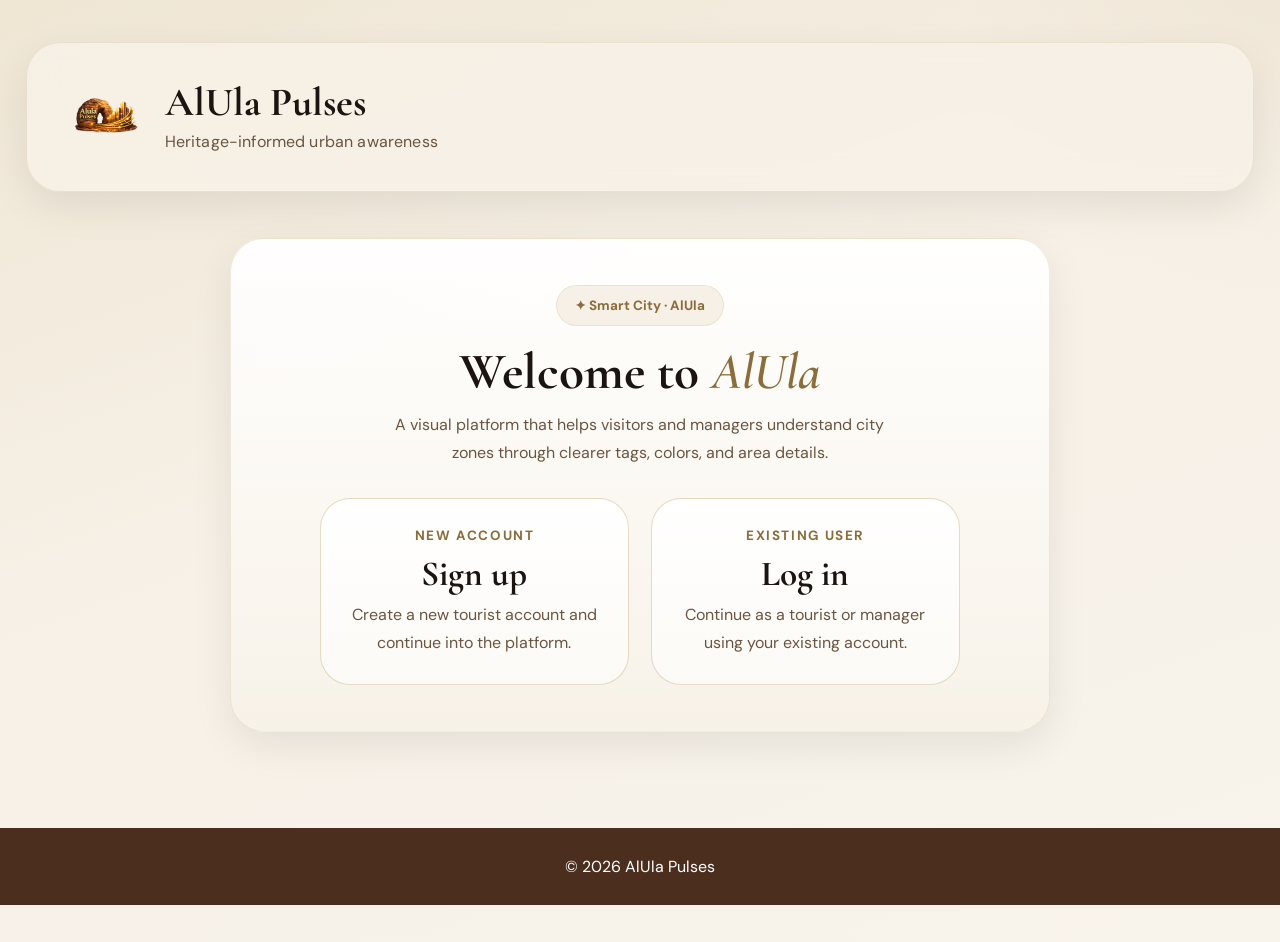
<file: index.html>
<!DOCTYPE html>
<html lang="en">
<head>
  <meta charset="UTF-8" />
  <meta name="viewport" content="width=device-width, initial-scale=1.0" />
  <title>AlUla Pulses — Interfaces</title>
  <link rel="preconnect" href="https://fonts.googleapis.com" />
  <link rel="preconnect" href="https://fonts.gstatic.com" crossorigin />
  <link href="https://fonts.googleapis.com/css2?family=Cormorant+Garamond:wght@400;600;700&family=DM+Sans:wght@300;400;500;700&display=swap" rel="stylesheet" />
  <style>
    :root {
      --gold: #b8975a;
      --gold-lt: #d4b07a;
      --gold-dk: #8a6d3b;
      --ink: #1c1410;
      --parchment: #f7f1e8;
      --parchment2: #ede3d2;
      --text: #2c1f12;
      --text-soft: #6b5540;
      --border: rgba(184, 151, 90, 0.18);
      --surface: rgba(247, 241, 232, 0.97);
      --white: #ffffff;
      --shadow: 0 14px 40px rgba(0, 0, 0, 0.08);
    }

    * {
      box-sizing: border-box;
    }

    html {
      scroll-behavior: smooth;
    }

    body {
      margin: 0;
      font-family: 'DM Sans', sans-serif;
      color: var(--text);
      background:
        radial-gradient(circle at top right, rgba(184,151,90,.08), transparent 20%),
        linear-gradient(160deg, #efe6d4 0%, var(--parchment) 48%, #f8f3eb 100%);
      min-height: 100vh;
    }

    .welcome-desc {
      margin: 14px auto 0;
      max-width: 520px;
      text-align: center;
      font-size: 1rem;
      line-height: 1.8;
      color: var(--text-soft);
    }

    .shell {
      width: min(96vw, 1960px);
      margin: 42px auto 70px;
    }

    .topbar {
      display: flex;
      align-items: center;
      justify-content: space-between;
      gap: 24px;
      min-height: 150px;
      padding: 26px 38px;
      background: rgba(247, 241, 232, 0.84);
      border: 1px solid var(--border);
      border-radius: 34px;
      backdrop-filter: blur(14px);
      box-shadow: var(--shadow);
      margin-bottom: 46px;
    }

    .brand {
      display: flex;
      align-items: center;
      gap: 18px;
      min-width: 0;
    }

    .brand-mark {
      width: 82px;
      height: 82px;
      border-radius: 22px;
      display: grid;
      place-items: center;
      overflow: hidden;
      flex-shrink: 0;
      background: transparent;
      box-shadow: none;
    }

    .logo-img {
      width: 100%;
      height: 100%;
      object-fit: contain;
      display: block;
    }

    .brand-copy {
      min-width: 0;
    }

    .brand h1 {
      margin: 0;
      font-family: 'Cormorant Garamond', serif;
      font-size: clamp(2.5rem, 3vw, 4.2rem);
      font-weight: 700;
      color: var(--ink);
      line-height: .95;
    }

    .brand p {
      margin: 10px 0 0;
      font-size: clamp(1rem, 1.15vw, 1.55rem);
      color: var(--text-soft);
      letter-spacing: .01em;
    }

    .actions {
      display: flex;
      align-items: center;
      gap: 12px;
      flex-wrap: wrap;
      flex-shrink: 0;
    }

    .btn {
      border: 1px solid var(--border);
      background: #fff;
      color: var(--text);
      border-radius: 999px;
      padding: 12px 20px;
      font-size: .95rem;
      font-weight: 500;
      cursor: pointer;
      transition: .2s ease;
      font-family: inherit;
    }

    .btn:hover {
      transform: translateY(-1px);
      border-color: rgba(184,151,90,.35);
      box-shadow: 0 8px 18px rgba(0,0,0,.06);
    }

    .btn-primary {
      background: linear-gradient(135deg, var(--gold), var(--gold-dk));
      color: #fff;
      border-color: transparent;
    }

    .btn-soft {
      background: rgba(255,255,255,.88);
    }

    .flow-stage {
      min-height: 520px;
      display: flex;
      justify-content: center;
      align-items: flex-start;
    }

    .flow-card-active {
      width: min(100%, 820px);
      background: linear-gradient(180deg, rgba(255,255,255,.95), rgba(247,241,232,.95));
      border: 1px solid var(--border);
      border-radius: 34px;
      box-shadow: var(--shadow);
      padding: 46px 52px;
      display: none;
      flex-direction: column;
      align-items: center;
      animation: fadeUp .28s ease;
    }

    .flow-card-active.active {
      display: flex;
    }

    .flow-left {
      width: 100%;
      text-align: center;
      margin-bottom: 30px;
    }

    .badge {
      display: inline-flex;
      align-items: center;
      gap: 8px;
      padding: 11px 18px;
      border-radius: 999px;
      background: rgba(184,151,90,.12);
      color: var(--gold-dk);
      font-size: .84rem;
      font-weight: 700;
      border: 1px solid rgba(184,151,90,.16);
    }

    .flow-left h2 {
      font-family: 'Cormorant Garamond', serif;
      font-size: clamp(3.1rem, 4vw, 5.2rem);
      margin: 22px 0 0;
      color: var(--ink);
      line-height: .95;
      font-weight: 700;
    }

    .flow-left h2 em {
      color: var(--gold-dk);
      font-style: italic;
      font-weight: 600;
    }

    .entry-actions {
      display: grid;
      grid-template-columns: 1fr 1fr;
      gap: 22px;
      width: 100%;
      max-width: 640px;
    }

    .flow-choice {
      border: 1px solid rgba(184,151,90,.35);
      border-radius: 30px;
      background: linear-gradient(180deg, #fff, #fcfaf6);
      padding: 28px 26px;
      text-align: center;
      cursor: pointer;
      transition: .2s ease;
      font-family: inherit;
    }

    .flow-choice:hover {
      transform: translateY(-2px);
      border-color: rgba(184,151,90,.55);
      box-shadow: 0 14px 26px rgba(184,151,90,.12);
    }

    .flow-choice small {
      display: block;
      text-transform: uppercase;
      letter-spacing: .12em;
      color: var(--gold-dk);
      font-size: .84rem;
      font-weight: 700;
      margin-bottom: 12px;
    }

    .flow-choice strong {
      display: block;
      font-family: 'Cormorant Garamond', serif;
      font-size: 2.2rem;
      color: var(--ink);
      margin-bottom: 10px;
      line-height: 1;
    }

    .flow-choice span {
      display: block;
      color: var(--text-soft);
      font-size: 1rem;
      line-height: 1.7;
    }

    .stage-box {
      background: #fff;
      border: 1px solid var(--border);
      border-radius: 28px;
      padding: 34px;
      box-shadow: 0 6px 18px rgba(0,0,0,.05);
      width: 100%;
      max-width: 620px;
    }

    .card-title {
      font-family: 'Cormorant Garamond', serif;
      font-size: 2.2rem;
      text-align: center;
      margin: 0 0 10px;
      color: var(--ink);
      line-height: 1;
    }

    .muted {
      color: var(--text-soft);
      font-size: 1rem;
      text-align: center;
      line-height: 1.7;
      margin: 0 0 22px;
    }

    .role-grid {
      display: grid;
      grid-template-columns: 1fr 1fr;
      gap: 14px;
      margin-top: 20px;
    }

    .role-card {
      border: 1px solid var(--border);
      border-radius: 22px;
      background: linear-gradient(180deg, #fff, #fcfaf6);
      padding: 22px 18px;
      text-align: center;
      cursor: pointer;
      transition: .2s ease;
      font-family: inherit;
    }

    .role-card:hover {
      border-color: rgba(184,151,90,.42);
      box-shadow: 0 8px 18px rgba(184,151,90,.12);
      transform: translateY(-1px);
    }

    .role-card small {
      display: block;
      text-transform: uppercase;
      letter-spacing: .1em;
      color: var(--gold-dk);
      font-size: .72rem;
      font-weight: 700;
      margin-bottom: 8px;
    }

    .role-card strong {
      display: block;
      font-family: 'Cormorant Garamond', serif;
      font-size: 1.8rem;
      color: var(--ink);
      line-height: 1;
    }

    .stack {
      display: grid;
      gap: 16px;
    }

    label {
      font-size: .86rem;
      color: var(--text-soft);
      font-weight: 500;
      display: block;
      margin-bottom: 7px;
    }

    .input {
      width: 100%;
      border: 1px solid var(--border);
      background: #fff;
      border-radius: 16px;
      padding: 13px 15px;
      font-size: .95rem;
      color: var(--text);
      font-family: inherit;
    }

    .form-actions {
      display: flex;
      gap: 10px;
      justify-content: flex-end;
      margin-top: 16px;
      flex-wrap: wrap;
    }

    .form-actions.left {
      justify-content: flex-start;
    }

    @keyframes fadeUp {
      from {
        opacity: 0;
        transform: translateY(10px);
      }
      to {
        opacity: 1;
        transform: translateY(0);
      }
    }

    @media (max-width: 1100px) {
      .shell {
        width: min(100% - 28px, 1960px);
      }

      .topbar {
        padding: 24px 26px;
      }

      .flow-card-active {
        width: min(100%, 760px);
      }
    }

    @media (max-width: 760px) {
      .topbar {
        flex-direction: column;
        align-items: flex-start;
        min-height: auto;
      }

      .actions {
        width: 100%;
        justify-content: flex-end;
      }

      .brand-mark {
        width: 72px;
        height: 72px;
        border-radius: 20px;
      }

      .flow-card-active {
        padding: 28px 18px;
        border-radius: 26px;
      }

      .entry-actions,
      .role-grid {
        grid-template-columns: 1fr;
      }

      .stage-box {
        padding: 24px 18px;
      }
    }
    .main-footer{
    background:#4b2e1e;
    color:white;
    text-align:center;
    padding:12px;
    margin-top:30px;
}

.input:focus {
  outline: none;
  border-color: #b8975a;
  box-shadow: 0 0 0 2px rgba(184,151,90,.15);
}

.error-message {
  transition: 0.2s;
}
  </style>
</head>
<body>
  <div class="shell">
    <header class="topbar">
      <div class="brand">
        <div class="brand-mark">
          <img src="images/logo.png" alt="AlUla Pulses logo" class="logo-img" />
        </div>
        <div class="brand-copy">
          <h1>AlUla Pulses</h1>
          <p>Heritage-informed urban awareness</p>
        </div>
      </div>
      <div class="actions">
        <button class="btn btn-soft" id="backFlowBtn" style="display:none;" onclick="goBack()">Back</button>
      </div>
    </header>

    <div class="flow-stage">
      <div class="flow-card-active active" id="welcomeCard">
        <div class="flow-left">
          <div class="badge">✦ Smart City · AlUla</div>
          <h2>Welcome to <em>AlUla</em></h2>
          <p class="welcome-desc">
            A visual platform that helps visitors and managers understand city zones through
            clearer tags, colors, and area details.
          </p>
        </div>

        <div class="entry-actions">
          <button class="flow-choice" onclick="showStep('signupCard')">
            <small>New account</small>
            <strong>Sign up</strong>
            <span>Create a new tourist account and continue into the platform.</span>
          </button>

          <button class="flow-choice" onclick="showStep('roleCard')">
            <small>Existing user</small>
            <strong>Log in</strong>
            <span>Continue as a tourist or manager using your existing account.</span>
          </button>
        </div>
      </div>

      <div class="flow-card-active" id="signupCard">
        <div class="stage-box">
          <h3 class="card-title">Create Account</h3>
          <p class="muted">Register as a tourist by entering your username, email, and password.</p>
          <form id="signupForm" class="stack">
  <div>
    <label>Username</label>
    <input id="signupUsername" class="input" type="text" required />
  </div>

  <div>
    <label>Email</label>
    <input id="signupEmail" class="input" type="email" required />
  </div>

  <div>
    <label>Password</label>
    <input id="signupPassword" class="input" type="password" required />
  </div>

  <div class="form-actions">
    <button type="button" class="btn" onclick="showStep('welcomeCard')">Cancel</button>
    <button type="submit" class="btn btn-primary">Confirm</button>
  </div>
</form>
        </div>
      </div>

      <div class="flow-card-active" id="roleCard">
        <div class="stage-box">
          <h3 class="card-title">Log in</h3>
          <p class="muted">Choose how you want to continue, then the login form will appear.</p>
          <div class="role-grid">
            <button class="role-card" onclick="selectRole('Tourist')">
              <small>As a user</small>
              <strong>Tourist</strong>
            </button>
            <button class="role-card" onclick="selectRole('Manager')">
              <small>As an admin</small>
              <strong>Manager</strong>
            </button>
          </div>
          <div class="form-actions left" style="margin-top:18px;">
            <button type="button" class="btn" onclick="showStep('welcomeCard')">Cancel</button>
          </div>
        </div>
      </div>

      <div class="flow-card-active" id="loginCard">
        <div class="stage-box">
          <h3 class="card-title" id="loginTitle">Please enter your details</h3>
          <form id="loginForm" class="stack">
  <div>
    <label>Username</label>
    <input id="loginUsername" class="input" type="text" required />
  </div>

  <div>
    <label>Password</label>
    <input id="loginPassword" class="input" type="password" required />
  </div>

  <div class="form-actions">
    <button type="button" class="btn" onclick="showStep('welcomeCard')">Cancel</button>
    <button type="submit" class="btn btn-primary">Confirm</button>
  </div>
</form>
        </div>
      </div>
    </div>
  </div>

  <script>
    const steps = ['welcomeCard', 'signupCard', 'roleCard', 'loginCard']
    const backFlowBtn = document.getElementById('backFlowBtn')
    const loginTitle = document.getElementById('loginTitle')
    let currentStep = 'welcomeCard'
    let selectedRole = ''
    document.addEventListener("DOMContentLoaded", () => {

  function createError(input) {
    const div = document.createElement("div");
    div.className = "error-message";
    div.style.color = "#d4a5a5";
    div.style.fontSize = "0.8rem";
    div.style.marginTop = "4px";
    div.style.display = "none";
    input.parentElement.appendChild(div);
    return div;
  }

  function showError(input, errorDiv, msg) {
    errorDiv.textContent = msg;
    errorDiv.style.display = "block";
    input.style.borderColor = "#d4a5a5";
  }

  function hideError(input, errorDiv) {
    errorDiv.style.display = "none";
    input.style.borderColor = "#e8d5c4";
  }

  function validateUsername(username) {
    if (username.trim().length < 3) return "At least 3 characters";
    return null;
  }

  function validateEmail(email) {
    if (!email.includes("@") || !email.includes(".")) {
      return "Invalid email";
    }
    return null;
  }

  function validatePassword(password) {
  if (password.length < 8) return "Min 8 characters";
  if (!/[A-Z]/.test(password)) return "Need uppercase";
  if (!/[a-z]/.test(password)) return "Need lowercase";
  if (!/[0-9]/.test(password)) return "Need number";
  if (!/[!@#$%^&*(),.?":{}|<>]/.test(password)) return "Need special character"; 
  return null;
}

  // ================= SIGNUP =================
  const signupForm = document.getElementById("signupForm");

  if (signupForm) {
    const username = document.getElementById("signupUsername");
    const email = document.getElementById("signupEmail");
    const password = document.getElementById("signupPassword");

    const userErr = createError(username);
    const emailErr = createError(email);
    const passErr = createError(password);

    signupForm.addEventListener("submit", (e) => {
      e.preventDefault(); 

      let hasError = false;

      const u = validateUsername(username.value);
      const em = validateEmail(email.value);
      const p = validatePassword(password.value);

      if (u) { showError(username, userErr, u); hasError = true; }
      else hideError(username, userErr);

      if (em) { showError(email, emailErr, em); hasError = true; }
      else hideError(email, emailErr);

      if (p) { showError(password, passErr, p); hasError = true; }
      else hideError(password, passErr);

      if (hasError) {
  e.preventDefault();
  return; }

      // نجاح التسجيل
      window.location.href = 'Tourist.html';
    });
  }

  // ================= LOGIN =================
  const loginForm = document.getElementById("loginForm");


let hasError = false;
  if (loginForm) {
    const username = document.getElementById("loginUsername");
    const password = document.getElementById("loginPassword");

    const userErr = createError(username);
    const passErr = createError(password);

loginForm.addEventListener("submit", (e) => {
e.preventDefault(); 
  let hasError = false;

  const u = validateUsername(username.value);
  const p = validatePassword(password.value);

  if (u) { showError(username, userErr, u); hasError = true; }
  else hideError(username, userErr);

  if (p) { showError(password, passErr, p); hasError = true; }
  else hideError(password, passErr);

  // 🔥 تحقق من اختيار الدور
  if (!selectedRole) {
    alert("Please choose Tourist or Manager first");
    hasError = true;
  }

  if (hasError) {
    e.preventDefault();
    return;
  }

  // هنا فقط يصير التحويل
  if (selectedRole === 'Manager') {
    window.location.href = 'manager.html';
  } else {
    window.location.href = 'Tourist.html';
  }
});
  }

});

    function showStep(id) {
      steps.forEach(step => {
        document.getElementById(step).classList.remove('active')
      })
      document.getElementById(id).classList.add('active')
      currentStep = id
      backFlowBtn.style.display = id === 'welcomeCard' ? 'none' : 'inline-flex'
    }

    function selectRole(role) {
      selectedRole = role
      loginTitle.textContent = role === 'Manager' ? 'Manager Log in' : 'Tourist Log in'
      showStep('loginCard')
    }



    function goBack() {
      if (currentStep === 'loginCard') {
        showStep('roleCard')
        return
      }
      showStep('welcomeCard')
    }
  </script>
  <!-- FOOTER -->
<footer class="main-footer">
    <p>© 2026 AlUla Pulses</p>
</footer>
</body>
</html>
</file>
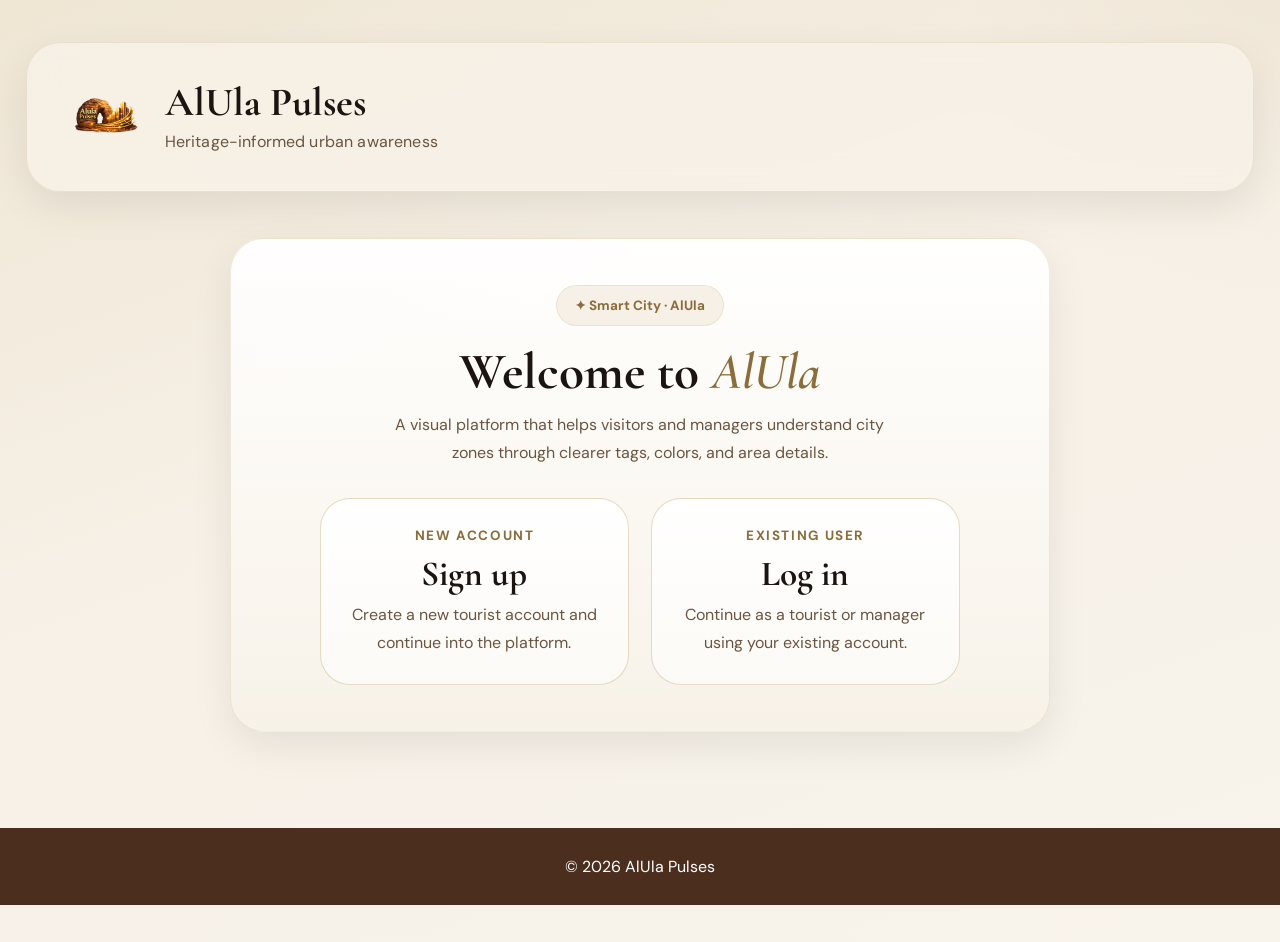
<file: Logging.html>
<!DOCTYPE html>
<html lang="en">
<head>
  <meta charset="UTF-8" />
  <meta name="viewport" content="width=device-width, initial-scale=1.0" />
  <title>AlUla Pulses — Interfaces</title>
  <link rel="preconnect" href="https://fonts.googleapis.com" />
  <link rel="preconnect" href="https://fonts.gstatic.com" crossorigin />
  <link href="https://fonts.googleapis.com/css2?family=Cormorant+Garamond:wght@400;600;700&family=DM+Sans:wght@300;400;500;700&display=swap" rel="stylesheet" />
  <style>
    :root {
      --gold: #b8975a;
      --gold-lt: #d4b07a;
      --gold-dk: #8a6d3b;
      --ink: #1c1410;
      --parchment: #f7f1e8;
      --parchment2: #ede3d2;
      --text: #2c1f12;
      --text-soft: #6b5540;
      --border: rgba(184, 151, 90, 0.18);
      --surface: rgba(247, 241, 232, 0.97);
      --white: #ffffff;
      --shadow: 0 14px 40px rgba(0, 0, 0, 0.08);
    }

    * {
      box-sizing: border-box;
    }

    html {
      scroll-behavior: smooth;
    }

    body {
      margin: 0;
      font-family: 'DM Sans', sans-serif;
      color: var(--text);
      background:
        radial-gradient(circle at top right, rgba(184,151,90,.08), transparent 20%),
        linear-gradient(160deg, #efe6d4 0%, var(--parchment) 48%, #f8f3eb 100%);
      min-height: 100vh;
    }

    .welcome-desc {
      margin: 14px auto 0;
      max-width: 520px;
      text-align: center;
      font-size: 1rem;
      line-height: 1.8;
      color: var(--text-soft);
    }

    .shell {
      width: min(96vw, 1960px);
      margin: 42px auto 70px;
    }

    .topbar {
      display: flex;
      align-items: center;
      justify-content: space-between;
      gap: 24px;
      min-height: 150px;
      padding: 26px 38px;
      background: rgba(247, 241, 232, 0.84);
      border: 1px solid var(--border);
      border-radius: 34px;
      backdrop-filter: blur(14px);
      box-shadow: var(--shadow);
      margin-bottom: 46px;
    }

    .brand {
      display: flex;
      align-items: center;
      gap: 18px;
      min-width: 0;
    }

    .brand-mark {
      width: 82px;
      height: 82px;
      border-radius: 22px;
      display: grid;
      place-items: center;
      overflow: hidden;
      flex-shrink: 0;
      background: transparent;
      box-shadow: none;
    }

    .logo-img {
      width: 100%;
      height: 100%;
      object-fit: contain;
      display: block;
    }

    .brand-copy {
      min-width: 0;
    }

    .brand h1 {
      margin: 0;
      font-family: 'Cormorant Garamond', serif;
      font-size: clamp(2.5rem, 3vw, 4.2rem);
      font-weight: 700;
      color: var(--ink);
      line-height: .95;
    }

    .brand p {
      margin: 10px 0 0;
      font-size: clamp(1rem, 1.15vw, 1.55rem);
      color: var(--text-soft);
      letter-spacing: .01em;
    }

    .actions {
      display: flex;
      align-items: center;
      gap: 12px;
      flex-wrap: wrap;
      flex-shrink: 0;
    }

    .btn {
      border: 1px solid var(--border);
      background: #fff;
      color: var(--text);
      border-radius: 999px;
      padding: 12px 20px;
      font-size: .95rem;
      font-weight: 500;
      cursor: pointer;
      transition: .2s ease;
      font-family: inherit;
    }

    .btn:hover {
      transform: translateY(-1px);
      border-color: rgba(184,151,90,.35);
      box-shadow: 0 8px 18px rgba(0,0,0,.06);
    }

    .btn-primary {
      background: linear-gradient(135deg, var(--gold), var(--gold-dk));
      color: #fff;
      border-color: transparent;
    }

    .btn-soft {
      background: rgba(255,255,255,.88);
    }

    .flow-stage {
      min-height: 520px;
      display: flex;
      justify-content: center;
      align-items: flex-start;
    }

    .flow-card-active {
      width: min(100%, 820px);
      background: linear-gradient(180deg, rgba(255,255,255,.95), rgba(247,241,232,.95));
      border: 1px solid var(--border);
      border-radius: 34px;
      box-shadow: var(--shadow);
      padding: 46px 52px;
      display: none;
      flex-direction: column;
      align-items: center;
      animation: fadeUp .28s ease;
    }

    .flow-card-active.active {
      display: flex;
    }

    .flow-left {
      width: 100%;
      text-align: center;
      margin-bottom: 30px;
    }

    .badge {
      display: inline-flex;
      align-items: center;
      gap: 8px;
      padding: 11px 18px;
      border-radius: 999px;
      background: rgba(184,151,90,.12);
      color: var(--gold-dk);
      font-size: .84rem;
      font-weight: 700;
      border: 1px solid rgba(184,151,90,.16);
    }

    .flow-left h2 {
      font-family: 'Cormorant Garamond', serif;
      font-size: clamp(3.1rem, 4vw, 5.2rem);
      margin: 22px 0 0;
      color: var(--ink);
      line-height: .95;
      font-weight: 700;
    }

    .flow-left h2 em {
      color: var(--gold-dk);
      font-style: italic;
      font-weight: 600;
    }

    .entry-actions {
      display: grid;
      grid-template-columns: 1fr 1fr;
      gap: 22px;
      width: 100%;
      max-width: 640px;
    }

    .flow-choice {
      border: 1px solid rgba(184,151,90,.35);
      border-radius: 30px;
      background: linear-gradient(180deg, #fff, #fcfaf6);
      padding: 28px 26px;
      text-align: center;
      cursor: pointer;
      transition: .2s ease;
      font-family: inherit;
    }

    .flow-choice:hover {
      transform: translateY(-2px);
      border-color: rgba(184,151,90,.55);
      box-shadow: 0 14px 26px rgba(184,151,90,.12);
    }

    .flow-choice small {
      display: block;
      text-transform: uppercase;
      letter-spacing: .12em;
      color: var(--gold-dk);
      font-size: .84rem;
      font-weight: 700;
      margin-bottom: 12px;
    }

    .flow-choice strong {
      display: block;
      font-family: 'Cormorant Garamond', serif;
      font-size: 2.2rem;
      color: var(--ink);
      margin-bottom: 10px;
      line-height: 1;
    }

    .flow-choice span {
      display: block;
      color: var(--text-soft);
      font-size: 1rem;
      line-height: 1.7;
    }

    .stage-box {
      background: #fff;
      border: 1px solid var(--border);
      border-radius: 28px;
      padding: 34px;
      box-shadow: 0 6px 18px rgba(0,0,0,.05);
      width: 100%;
      max-width: 620px;
    }

    .card-title {
      font-family: 'Cormorant Garamond', serif;
      font-size: 2.2rem;
      text-align: center;
      margin: 0 0 10px;
      color: var(--ink);
      line-height: 1;
    }

    .muted {
      color: var(--text-soft);
      font-size: 1rem;
      text-align: center;
      line-height: 1.7;
      margin: 0 0 22px;
    }

    .role-grid {
      display: grid;
      grid-template-columns: 1fr 1fr;
      gap: 14px;
      margin-top: 20px;
    }

    .role-card {
      border: 1px solid var(--border);
      border-radius: 22px;
      background: linear-gradient(180deg, #fff, #fcfaf6);
      padding: 22px 18px;
      text-align: center;
      cursor: pointer;
      transition: .2s ease;
      font-family: inherit;
    }

    .role-card:hover {
      border-color: rgba(184,151,90,.42);
      box-shadow: 0 8px 18px rgba(184,151,90,.12);
      transform: translateY(-1px);
    }

    .role-card small {
      display: block;
      text-transform: uppercase;
      letter-spacing: .1em;
      color: var(--gold-dk);
      font-size: .72rem;
      font-weight: 700;
      margin-bottom: 8px;
    }

    .role-card strong {
      display: block;
      font-family: 'Cormorant Garamond', serif;
      font-size: 1.8rem;
      color: var(--ink);
      line-height: 1;
    }

    .stack {
      display: grid;
      gap: 16px;
    }

    label {
      font-size: .86rem;
      color: var(--text-soft);
      font-weight: 500;
      display: block;
      margin-bottom: 7px;
    }

    .input {
      width: 100%;
      border: 1px solid var(--border);
      background: #fff;
      border-radius: 16px;
      padding: 13px 15px;
      font-size: .95rem;
      color: var(--text);
      font-family: inherit;
    }

    .form-actions {
      display: flex;
      gap: 10px;
      justify-content: flex-end;
      margin-top: 16px;
      flex-wrap: wrap;
    }

    .form-actions.left {
      justify-content: flex-start;
    }

    @keyframes fadeUp {
      from {
        opacity: 0;
        transform: translateY(10px);
      }
      to {
        opacity: 1;
        transform: translateY(0);
      }
    }

    @media (max-width: 1100px) {
      .shell {
        width: min(100% - 28px, 1960px);
      }

      .topbar {
        padding: 24px 26px;
      }

      .flow-card-active {
        width: min(100%, 760px);
      }
    }

    @media (max-width: 760px) {
      .topbar {
        flex-direction: column;
        align-items: flex-start;
        min-height: auto;
      }

      .actions {
        width: 100%;
        justify-content: flex-end;
      }

      .brand-mark {
        width: 72px;
        height: 72px;
        border-radius: 20px;
      }

      .flow-card-active {
        padding: 28px 18px;
        border-radius: 26px;
      }

      .entry-actions,
      .role-grid {
        grid-template-columns: 1fr;
      }

      .stage-box {
        padding: 24px 18px;
      }
    }
    .main-footer{
    background:#4b2e1e;
    color:white;
    text-align:center;
    padding:12px;
    margin-top:30px;
}
  </style>
</head>
<body>
  <div class="shell">
    <header class="topbar">
      <div class="brand">
        <div class="brand-mark">
          <img src="images/logo.png" alt="AlUla Pulses logo" class="logo-img" />
        </div>
        <div class="brand-copy">
          <h1>AlUla Pulses</h1>
          <p>Heritage-informed urban awareness</p>
        </div>
      </div>
      <div class="actions">
        <button class="btn btn-soft" id="backFlowBtn" style="display:none;" onclick="goBack()">Back</button>
      </div>
    </header>

    <div class="flow-stage">
      <div class="flow-card-active active" id="welcomeCard">
        <div class="flow-left">
          <div class="badge">✦ Smart City · AlUla</div>
          <h2>Welcome to <em>AlUla</em></h2>
          <p class="welcome-desc">
            A visual platform that helps visitors and managers understand city zones through
            clearer tags, colors, and area details.
          </p>
        </div>

        <div class="entry-actions">
          <button class="flow-choice" onclick="showStep('signupCard')">
            <small>New account</small>
            <strong>Sign up</strong>
            <span>Create a new tourist account and continue into the platform.</span>
          </button>

          <button class="flow-choice" onclick="showStep('roleCard')">
            <small>Existing user</small>
            <strong>Log in</strong>
            <span>Continue as a tourist or manager using your existing account.</span>
          </button>
        </div>
      </div>

      <div class="flow-card-active" id="signupCard">
        <div class="stage-box">
          <h3 class="card-title">Create Account</h3>
          <p class="muted">Register as a tourist by entering your username, email, and password.</p>
          <form class="stack" onsubmit="handleSignup(event)">
            <div>
              <label>Username</label>
              <input class="input" type="text" required />
            </div>
            <div>
              <label>Email</label>
              <input class="input" type="email" required />
            </div>
            <div>
              <label>Password</label>
              <input class="input" type="password" required />
            </div>
            <div class="form-actions">
              <button type="button" class="btn" onclick="showStep('welcomeCard')">Cancel</button>
              <button type="submit" class="btn btn-primary">Confirm</button>
            </div>
          </form>
        </div>
      </div>

      <div class="flow-card-active" id="roleCard">
        <div class="stage-box">
          <h3 class="card-title">Log in</h3>
          <p class="muted">Choose how you want to continue, then the login form will appear.</p>
          <div class="role-grid">
            <button class="role-card" onclick="selectRole('Tourist')">
              <small>As a user</small>
              <strong>Tourist</strong>
            </button>
            <button class="role-card" onclick="selectRole('Manager')">
              <small>As an admin</small>
              <strong>Manager</strong>
            </button>
          </div>
          <div class="form-actions left" style="margin-top:18px;">
            <button type="button" class="btn" onclick="showStep('welcomeCard')">Cancel</button>
          </div>
        </div>
      </div>

      <div class="flow-card-active" id="loginCard">
        <div class="stage-box">
          <h3 class="card-title" id="loginTitle">Please enter your details</h3>
          <form class="stack" onsubmit="handleLogin(event)">
            <div>
              <label>Username</label>
              <input class="input" type="text" required />
            </div>
            <div>
              <label>Password</label>
              <input class="input" type="password" required />
            </div>
            <div class="form-actions">
              <button type="button" class="btn" onclick="showStep('welcomeCard')">Cancel</button>
              <button type="submit" class="btn btn-primary">Confirm</button>
            </div>
          </form>
        </div>
      </div>
    </div>
  </div>

  <script>
    const steps = ['welcomeCard', 'signupCard', 'roleCard', 'loginCard']
    const backFlowBtn = document.getElementById('backFlowBtn')
    const loginTitle = document.getElementById('loginTitle')
    let currentStep = 'welcomeCard'
    let selectedRole = ''
    
function handleSignup(event) {
  event.preventDefault();
  window.location.href = "Tourist.html";
}
    function showStep(id) {
      steps.forEach(step => {
        document.getElementById(step).classList.remove('active')
      })
      document.getElementById(id).classList.add('active')
      currentStep = id
      backFlowBtn.style.display = id === 'welcomeCard' ? 'none' : 'inline-flex'
    }

    function selectRole(role) {
      selectedRole = role
      loginTitle.textContent = role === 'Manager' ? 'Manager Log in' : 'Tourist Log in'
      showStep('loginCard')
    }

    function handleLogin(event) {
      event.preventDefault()

      if (selectedRole === 'Manager') {
        window.location.href = 'manager.html'
        return
      }

      window.location.href = 'Tourist.html'
    }

    function goBack() {
      if (currentStep === 'loginCard') {
        showStep('roleCard')
        return
      }
      showStep('welcomeCard')
    }
  </script>
  <!-- FOOTER -->
<footer class="main-footer">
    <p>© 2026 AlUla Pulses</p>
</footer>
</body>
</html>
</file>
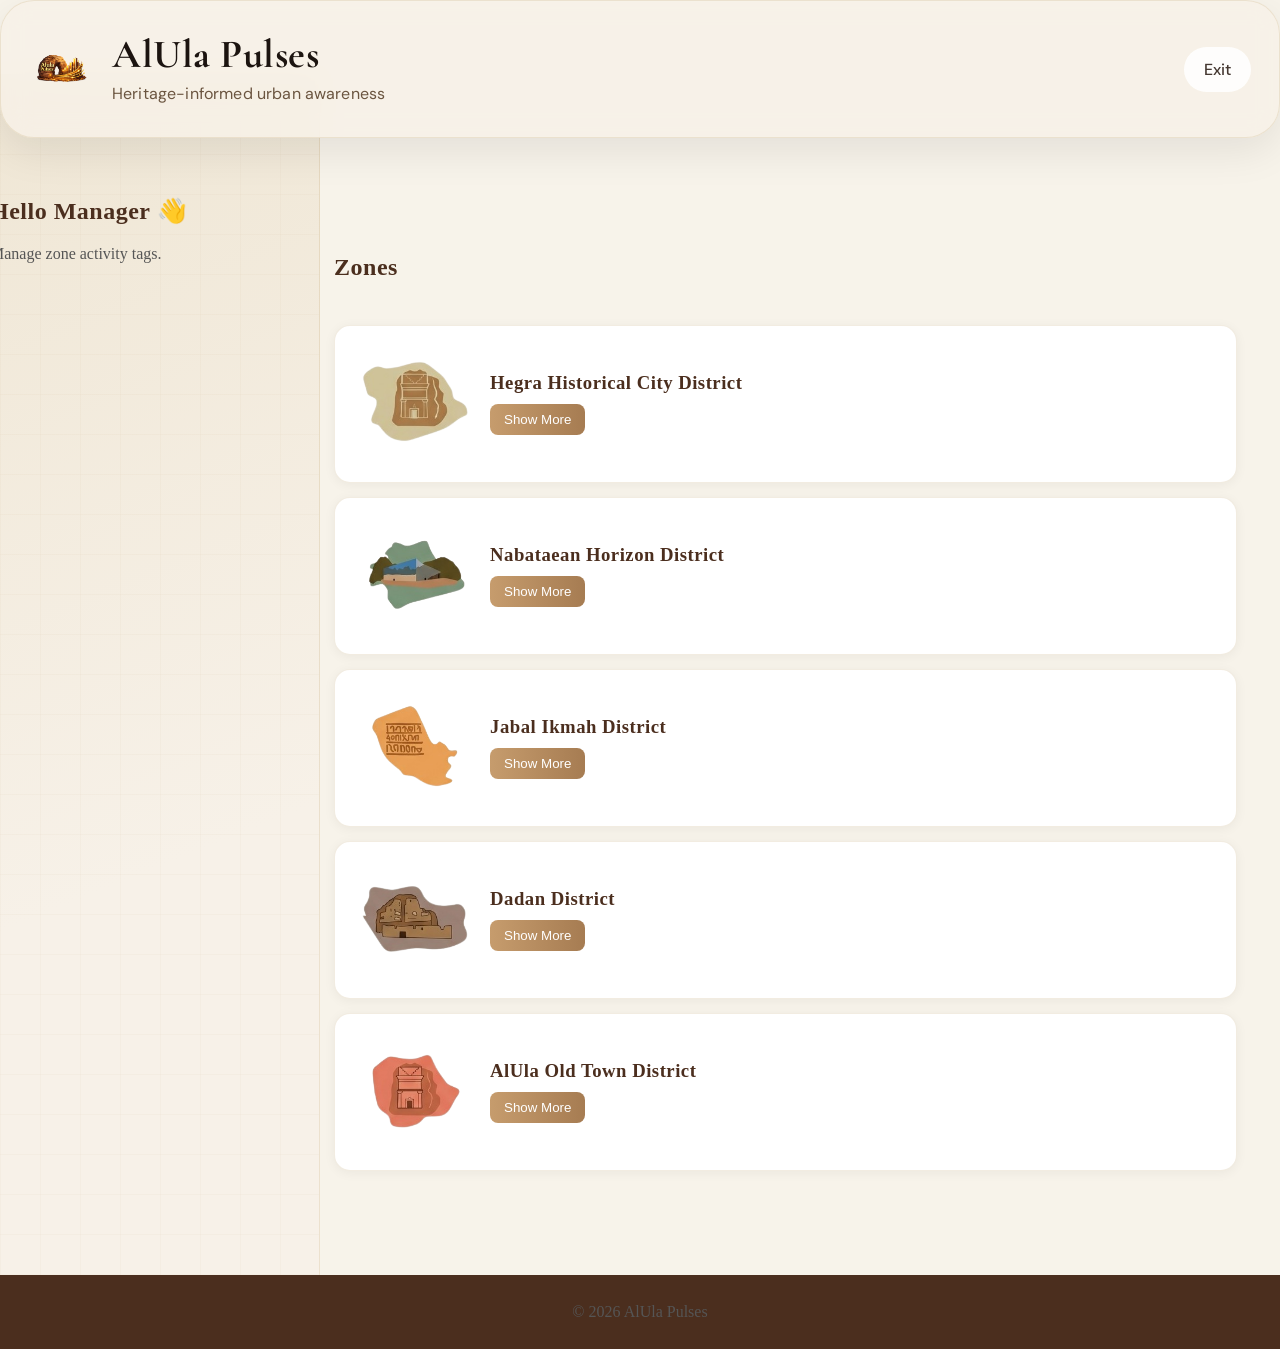
<file: manager.html>
<!DOCTYPE html>
<html lang="en">

<head>
<meta charset="UTF-8">
<title>Manager Dashboard</title>
<link rel="stylesheet" href="style.css">
<link rel="preconnect" href="https://fonts.googleapis.com" />
<link rel="preconnect" href="https://fonts.gstatic.com" crossorigin />
<link href="https://fonts.googleapis.com/css2?family=Cormorant+Garamond:wght@400;600;700&family=DM+Sans:wght@300;400;500;700&display=swap" rel="stylesheet" />
<style>
 .topbar {
  display: flex;
  align-items: center;
  justify-content: space-between;
  gap: 24px;
  min-height: 100px;
  padding: 18px 28px;
  background: rgba(247, 241, 232, 0.84);
  border: 1px solid rgba(184, 151, 90, 0.18);
  border-radius: 34px;
  backdrop-filter: blur(14px);
  box-shadow: 0 14px 40px rgba(0, 0, 0, 0.08);
  margin-bottom: 46px;
}

.brand {
  display: flex;
  align-items: center;
  gap: 18px;
  min-width: 0;
}

.brand-mark {
  width: 65px;
  height: 65px;
  border-radius: 22px;
  display: grid;
  place-items: center;
  overflow: hidden;
  flex-shrink: 0;
  background: transparent;
  box-shadow: none;
}

.logo-img {
  width: 100%;
  height: 100%;
  object-fit: contain;
  display: block;
}

.brand-copy {
  min-width: 0;
}

.brand h1 {
  margin: 0;
  font-family: 'Cormorant Garamond', serif;
  font-size: clamp(2.5rem, 3vw, 4.2rem);
  font-weight: 700;
  color: #1c1410;
  line-height: .95;
}

.brand p {
  margin: 10px 0 0;
  font-family: 'DM Sans', sans-serif;
  font-size: clamp(1rem, 1.15vw, 1.55rem);
  color: #6b5540;
  letter-spacing: .01em;
}
</style>
</head>

<body>

 <header class="topbar">
  <div class="brand">
    <div class="brand-mark">
      <img src="images/logo.png" alt="AlUla Pulses logo" class="logo-img">
    </div>
    <div class="brand-copy">
      <h1>AlUla Pulses</h1>
      <p>Heritage-informed urban awareness</p>
    </div>
  </div>
  <a href="index.html" class="exit-btn">Exit</a>
</header>

<div class="container dashboard-layout">

    <!-- Welcome -->
    <section class="admin-welcome" id="welcome">

    <div class="welcome-card">
        <h1><pre>

        </pre>Hello Manager 👋</h1>
       
        <p>Manage zone activity tags.</p>
    </div>

</section>

    
    <section class="zones-section" id="zones">
        <h2>Zones</h2>
        
    <div class="allzones-card">
        
      <div class="zone-card">

    <!-- ZONES 1 -->
    <div class="zone-top">
        <img src="images/hegra (1).png" alt="Logo" class="zoneimage-admin">

        <div class="zone-text">
            <h3>Hegra Historical City District</h3>
            <button onclick="toggleDetails('zone1', this)">Show More</button>
        </div>
    </div>

    <div class="zone-details" id="zone1">
        <div class="zone-header">
            <p>Hegra, also known as Madā͐in Ṣāliḥ, is a premier UNESCO World Heritage Site in Saudi 
                Arabia located in AlUla, renowned for its remarkably preserved Nabataean tombs and over
                 100 monumental graves from the 1st century AD. As the second city of the Nabataean civilization 
                 after Petra, it features intricate stone-cut architecture, ancient agricultural systems, and inscriptions 
                 within a dramatic desert landscape.</p>
            <span id="tag-zone1" class="zone-tag no-data">No Data</span>
        </div>

        <div class="zone-actions">
            <select id="add-zone1" onchange="addTag('zone1', this)">
                <option value="">Add Tag</option>
                <option>Crowded</option>
                <option>Moderate</option>
                <option>Clear</option>
            </select>

            <select id="edit-zone1" onchange="editTag('zone1', this)" disabled>
                <option value="">Edit Tag</option>
                <option>Crowded</option>
                <option>Moderate</option>
                <option>Clear</option>
            </select>

            <button onclick="deleteTag('zone1')" disabled id="delete-zone1">
                Delete Tag
            </button>
        </div>
    </div>

</div>

   
        <!-- ZONES 2 -->
         <div class="zone-card">
    <div class="zone-top">
        <img src="images/hegra (2).png" alt="Logo" class="zoneimage-admin">

        <div class="zone-text">
            <h3>Nabataean Horizon District</h3>
            <button onclick="toggleDetails('zone2', this)">Show More</button>
        </div>
    </div>

    <div class="zone-details" id="zone2">
        <div class="zone-header">
            <p>Situated between the ancient sites of Jabal Ikmah and the Hegra Historical City,
                 this district highlights the artistic and architectural legacy of the Nabataean 
                 civilization, acting as a curtain-raiser to the main UNESCO site of Hegra. The district 
                 focuses on creating an immersive experience showcasing the lifestyle, art, and architecture of the Nabataeans, 
                 who settled the area over 2,000 years ago.</p>
            <span id="tag-zone2" class="zone-tag no-data">No Data</span>
        </div>

        <div class="zone-actions">
            <select id="add-zone2" onchange="addTag('zone2', this)">
                <option value="">Add Tag</option>
                <option>Crowded</option>
                <option>Moderate</option>
                <option>Clear</option>
            </select>

            <select id="edit-zone2" onchange="editTag('zone2', this)" disabled>
                <option value="">Edit Tag</option>
                <option>Crowded</option>
                <option>Moderate</option>
                <option>Clear</option>
            </select>

            <button onclick="deleteTag('zone2')" disabled id="delete-zone2">
                Delete Tag
            </button>
        </div>
    </div>

</div>

     <!-- ZONES 3 -->
      <div class="zone-card">
    <div class="zone-top">
        <img src="images/hegra (3).png" alt="Logo" class="zoneimage-admin">

        <div class="zone-text">
            <h3>Jabal Ikmah District</h3>
            <button onclick="toggleDetails('zone3', this)">Show More</button>
        </div>
    </div>

    <div class="zone-details" id="zone3">
        <div class="zone-header">
            <p>Jabal Ikmah is one of the most prominent historical sites in AlUla and is designated as 
                one of the largest open-air libraries in the Arabian Peninsula. It includes hundreds of carved 
                inscriptions and stone carvings along the mountain made
                 in different eras and civilizations thousands of years ago.</p>
            <span id="tag-zone3" class="zone-tag no-data">No Data</span>
        </div>

        <div class="zone-actions">
            <select id="add-zone3" onchange="addTag('zone3', this)">
                <option value="">Add Tag</option>
                <option>Crowded</option>
                <option>Moderate</option>
                <option>Clear</option>
            </select>

            <select id="edit-zone3" onchange="editTag('zone3', this)" disabled>
                <option value="">Edit Tag</option>
                <option>Crowded</option>
                <option>Moderate</option>
                <option>Clear</option>
            </select>

            <button onclick="deleteTag('zone3')" disabled id="delete-zone3">
                Delete Tag
            </button>
        </div>
    </div>

</div>

        <!-- ZONES 4 -->
            <div class="zone-card">
    <div class="zone-top">
        <img src="images\hegra (4).png" alt="Logo" class="zoneimage-admin">

        <div class="zone-text">
            <h3>Dadan District</h3>
            <button onclick="toggleDetails('zone4', this)">Show More</button>
        </div>
    </div>

    <div class="zone-details" id="zone4">
        <div class="zone-header">
            <p>Dadan is a premier archaeological site in AlUla. One of the city's most striking features is its rock-cut tombs,
                 carved high into the red sandstone cliffs at about 50 meters above the desert floor — an enduring testament to the 
                 craftsmanship and ingenuity of the ancient builders. Numerous inscriptions, statues, and reliefs found in the area further
                 illustrate the cultural, religious, and political life of the period.</p>
            <span id="tag-zone4" class="zone-tag no-data">No Data</span>
        </div>

        <div class="zone-actions">
            <select id="add-zone4" onchange="addTag('zone4', this)">
                <option value="">Add Tag</option>
                <option>Crowded</option>
                <option>Moderate</option>
                <option>Clear</option>
            </select>

            <select id="edit-zone4" onchange="editTag('zone4', this)" disabled>
                <option value="">Edit Tag</option>
                <option>Crowded</option>
                <option>Moderate</option>
                <option>Clear</option>
            </select>

            <button onclick="deleteTag('zone4')" disabled id="delete-zone4">
                Delete Tag
            </button>
        </div>
    </div>

</div>

         <!-- ZONES 5 -->

        <div class="zone-card">

    <div class="zone-top">
        <img src="images\hegra (5).png" alt="Logo" class="zoneimage-admin">

        <div class="zone-text">
            <h3>AlUla Old Town District</h3>
            <button onclick="toggleDetails('zone5', this)">Show More</button>
        </div>
    </div>

    <div class="zone-details" id="zone5">
        <div class="zone-header">
            <p>The Old Town of AlUla is more than a historic site — it is a living experience that takes visitors back to the feeling of
                 past centuries. It opens a window into a time-honored way of life, inviting exploration through its alleys that have preserved
                  their spirit despite the passage of time. A destination that inspires,
                 enchants, and connects every visitor to the essence of AlUla.</p>
            <span id="tag-zone5" class="zone-tag no-data">No Data</span>
        </div>

        <div class="zone-actions">
            <select id="add-zone5" onchange="addTag('zone5', this)">
                <option value="">Add Tag</option>
                <option>Crowded</option>
                <option>Moderate</option>
                <option>Clear</option>
            </select>

            <select id="edit-zone5" onchange="editTag('zone5', this)" disabled>
                <option value="">Edit Tag</option>
                <option>Crowded</option>
                <option>Moderate</option>
                <option>Clear</option>
            </select>

            <button onclick="deleteTag('zone5')" disabled id="delete-zone5">
                Delete Tag
            </button>
        </div>
    </div>

</div></div>
    </section>

</div>


<!-- FOOTER -->
<footer class="main-footer">
    <p>© 2026 AlUla Pulses</p>
</footer>


<!-- ============================= -->
<!-- JAVASCRIPT (PUT HERE ALWAYS) -->
<!-- ============================= -->

<script>



function toggleDetails(id, btn){
    let section = document.getElementById(id);

    if(section.style.display === "block"){
        section.style.display = "none";
        btn.innerText = "Show More";
    } else {
        section.style.display = "block";
        btn.innerText = "Show Less";
    }
}


function addTag(id, select){

    if(select.value === "") return;

    let tag = document.getElementById("tag-" + id);

    tag.innerText = select.value;
    updateTagStyle(tag, select.value);
    showNotification("Tag added successfully ✅", "success");

    // disable add
    select.disabled = true;

    // enable edit + delete
    document.getElementById("edit-" + id).disabled = false;
    document.getElementById("delete-" + id).disabled = false;

    // reset dropdown
    select.value = "";
}


function editTag(id, select){

    if(select.value === "") return;

    let tag = document.getElementById("tag-" + id);
showNotification("Tag updated ✏️", "edit");
    tag.innerText = select.value;
    updateTagStyle(tag, select.value);
    

    // reset dropdown
    select.value = "";
}


function deleteTag(id){

    let tag = document.getElementById("tag-" + id);

    tag.innerText = "No Data";
    tag.className = "zone-tag no-data";
showNotification("Tag removed ❌", "delete");
    // enable add again
    let add = document.getElementById("add-" + id);
    add.disabled = false;
    add.value = "";

    // disable edit
    let edit = document.getElementById("edit-" + id);
    edit.disabled = true;
    edit.value = "";

    // disable delete (THIS IS THE KEY FIX)
    let del = document.getElementById("delete-" + id);
    del.disabled = true;
}


function updateTagStyle(tag, value){

    tag.className = "zone-tag";

 if(value === "Crowded"){
    tag.classList.add("busy");
}
else if(value === "Moderate"){
    tag.classList.add("normal");
}
else if(value === "Clear"){
    tag.classList.add("calm");
}
}

function showNotification(message, type){

    const notif = document.getElementById("notification");

    notif.innerText = message;
    notif.className = "notification show " + type;

    setTimeout(() => {
        notif.classList.remove("show");
    }, 2500);
}

</script>
<div id="notification" class="notification"></div>
</body>
</html>
</file>
<file: style.css>
@import url('https://fonts.googleapis.com/css2?family=Cairo:wght@400;600&family=Poppins:wght@400;600&display=swap');

/* ============================= */
/* GLOBAL */
/* ============================= */

body{
    background: #f7f1e8;
    font-family: 'Georgia', serif;
    margin:0;
    background:  #f7f3ea;
}

/* ============================= */
/* HEADER */
/* ============================= */
.main-header{
    background: rgba(247,241,232,.93);
    backdrop-filter: blur(12px);
    color: #1c1410;
    border-bottom: 2px solid rgba(184,151,90,.18);
}


/* ============================= */
/* FOOTER */
/* ============================= */

.main-footer{
    background:#4b2e1e;
    color:white;
    text-align:center;
    padding:12px;
    margin-top:30px;
}

/* ============================= */
/* SECTIONS */
/* ============================= */

.admin-welcome,
.zones-section{
    
    padding: 30px 35px;
    margin:20px;
    border-radius:12px;

   
}


.allzones-card{
    width: 100%;
    padding: 10px 0;
    background: transparent;
}

.zone-card{
    width: 100%;
    padding: 18px 20px;
    margin: 14px 0;

    background: white;
    border: 1px solid rgba(184,151,90,.18);
    border-radius: 16px;

    box-shadow: 0 2px 12px rgba(0,0,0,.05);
    transition: all .25s ease;
}

.zone-card:hover{
    transform: translateY(-3px);
    box-shadow: 0 10px 30px rgba(0,0,0,.08);
}

/* ============================= */
/* BUTTONS */
/* ============================= */

button{
    background: linear-gradient(to right, #c69c6d, #a67c52);
    border:none;
    color:white;
    padding:8px 14px;
    border-radius:8px;
    cursor:pointer;
    margin-top:10px;
    transition:0.3s;
}

button:hover{
    background: linear-gradient(to right, #a67c52, #8b5e34);
}

/* DISABLED (VERY IMPORTANT) */
button:disabled,
select:disabled{
    background: #ccc !important;
    color: #666 !important;
    cursor: not-allowed;
    opacity: 0.7;
    box-shadow:none;
}

button:disabled:hover{
    background:#ccc;
}

/* ============================= */
/* DETAILS */
/* ============================= */

.zone-details{
    display:none;
    margin-top:15px;
    animation: fadeIn 0.3s ease;
}

@keyframes fadeIn{
    from{opacity:0;}
    to{opacity:1;}
}

/* ============================= */
/* HEADER INSIDE CARD */
/* ============================= */

.zone-header{
    display:flex;
    justify-content:space-between;
    align-items:center;
}

/* ============================= */
/* TAG STYLE */
/* ============================= */

.zone-tag{
    display: inline-flex;
    align-items: center;

    padding: 5px 14px;
    border-radius: 100px;

    font-size: 0.75rem;
    font-weight: 500;

    color: white;
    letter-spacing: 0.3px;
}

/* TAG COLORS */

.busy{
    background:#d9534f;
}

.normal{
    background:#d4821a;
    
}

.calm{
    background:#2e8b57;
    
}

.no-data{
    background:#999;
}

/* ============================= */
/* SELECT INPUT */
/* ============================= */

select{
    padding:7px;
    border-radius:6px;
    margin-right:8px;
    border:1px solid #ddd;
    transition:0.2s;
}

select:focus{
    outline:none;
    border-color:#c69c6d;
    box-shadow:0 0 5px rgba(198,156,109,0.5);
}

/* ============================= */
/* ACTIONS LAYOUT */
/* ============================= */

.zone-actions{
    margin-top:10px;
}

/* ============================= */
/* SMALL POLISH */
/* ============================= */
h1, h2, h3{
    color:#4b2e1e;
    font-family: 'Georgia', serif;
    letter-spacing: 0.5px;
}


p{
    font-family: 'Georgia', serif;
    color:#555;
}

.container{
   
    max-width: 1400px;  /* ← makes everything wider */
    margin: auto;
    padding: 0 30px;
}    /* space from edges */


.header-content{
    display:flex;
    align-items:center;
    gap:15px;
    justify-content:flex-start;
}

.logo{
    width:150px;
    height:150px;
    object-fit:contain;
}
.zoneimage-admin{
   width: 120px;
    height:120px;
    object-fit:contain;
}

.main-header h2{
    background: linear-gradient(to right, #fff, #f3e0c7);
    -webkit-background-clip: text;
    -webkit-text-fill-color: transparent;
}

.zone-top{
    display: flex;
    align-items: center;
    gap: 15px;
}

.zone-text{
    display: flex;
    flex-direction: column;
}

.zone-text h3{
    margin: 0;
}

.zone-text button{
    width: fit-content;
}

.dashboard-layout{
    display: flex;
    gap: 30px;
    align-items: flex-start;
}

/* LEFT (Hello Admin) */
.admin-welcome{
    background: transparent;
    padding: 30px 0;
    width: 20%;
    min-width: 220px; /* prevents it from getting too tiny */
}

/* RIGHT (Zones) */
.zones-section{
    background: transparent;
    width: 80%;
}

.nav-title{
    font-family:'Georgia', serif;
    font-size:1.5rem;
    font-weight:600;
    color: #503e35;
;
}

.nav{
    display:flex;
    align-items:center;
    gap:10px;
    border-bottom: 1px solid rgba(184,151,90,.18);
}

.nav-logo{
    flex-shrink:0;
}

.nav-title{
    margin-right:auto; /* pushes everything right */
}

/* ===== Welcome Card (مثل الصفحة السياحية) ===== 
.welcome-card{
    width: 100%;
    padding: 40px 30px;

    
    border-right: 1px solid rgba(184,151,90,.18);

    background: linear-gradient(158deg, #efe6d4 0%, #f7f1e8 65%);
    position: relative;
    overflow: hidden;
}*/

/* ✨ الشبكة (نفس السياحية) */
.welcome-card::before{
    content:'';
    position:absolute;
    inset:0;

    background:
    linear-gradient(rgba(184,151,90,.08) 1px, transparent 1px),
    linear-gradient(90deg, rgba(184,151,90,.08) 1px, transparent 1px);

    background-size: 40px 40px;
    opacity: .5;
}

/* النص يكون فوق الخلفية */
.welcome-card h1,
.welcome-card p{
    position: relative;
    z-index: 1;
}

/* ===== Layout ===== */
.dashboard-layout{
    display: flex;
    align-items: stretch;
}

.welcome-card{
     width: calc(100% + 30px);
    height: 100%; /* مهم */

    padding: 40px 30px;

    border-right: 1px solid rgba(184,151,90,.18);

    background: linear-gradient(158deg, #efe6d4 0%, #f7f1e8 65%);
    position: relative;
    overflow: hidden;
}

.admin-welcome{
    z-index: -1;
     margin-top: -160px; /* أو جربي -30 حسب شكل الهيدر */
     margin-left: -70px; /* يطلع لليسار */
    padding-top: 50px;
    width: 25%;
    min-height: calc(100vh - 80px); /* تمتد بس تحت الهيدر */
     
}

.dashboard-layout{
    display: flex;
    align-items: stretch;
}

.dashboard-layout{
    min-height: calc(100vh - 120px);
}


/* النص فوق الخلفية */
.welcome-content{
    position: relative;
    z-index: 1;
}

/* ===== RIGHT SIDE ===== */
.right-panel{
    width: 72%;
    padding: 40px;
}
/* ===== Notification ===== */
.notification{
    position: fixed;
    top: 20px;
    right: 20px;

    background: #1c1410;
    color: rgb(0, 0, 0);

    padding: 12px 18px;
    border-radius: 10px;

    font-size: 0.8rem;
    font-weight: 500;

    opacity: 0;
    transform: translateY(-10px);
    transition: all 0.3s ease;

    z-index: 9999;
}

/* show */
.notification.show{
    opacity: 1;
    transform: translateY(0);
}

/* أنواع */
.notification.success{ background: #ffffff; }
.notification.edit{ background: #ffffff; }
.notification.delete{ background: #ffffff; }

.notification{
    box-shadow: 0 10px 25px rgba(0,0,0,.15);
}

.exit-btn {
    margin-left: auto;
    background: rgba(255,255,255,.88);
    border: 1px solid var(--border);
    color: #453831 ;

    border-radius: 999px;
    padding: 12px 20px;

    font-size: 1rem; /* أكبر شوي */
    font-weight: 500;

    font-family: 'DM Sans', sans-serif; /* نفس Back */
    
    text-decoration: none; /* يشيل الخط */
    
    cursor: pointer;
    transition: .2s ease;

    display: inline-block; /* يخليه نفس شكل الزر */
}


.exit-btn:hover {
   transform: translateY(-1px);
      border-color: rgba(184,151,90,.35);
      box-shadow: 0 8px 18px rgba(0,0,0,.06);
}

.zone-header p{
    font-family: 'Georgia', serif;
    color: #453831 ;
}
</file>
